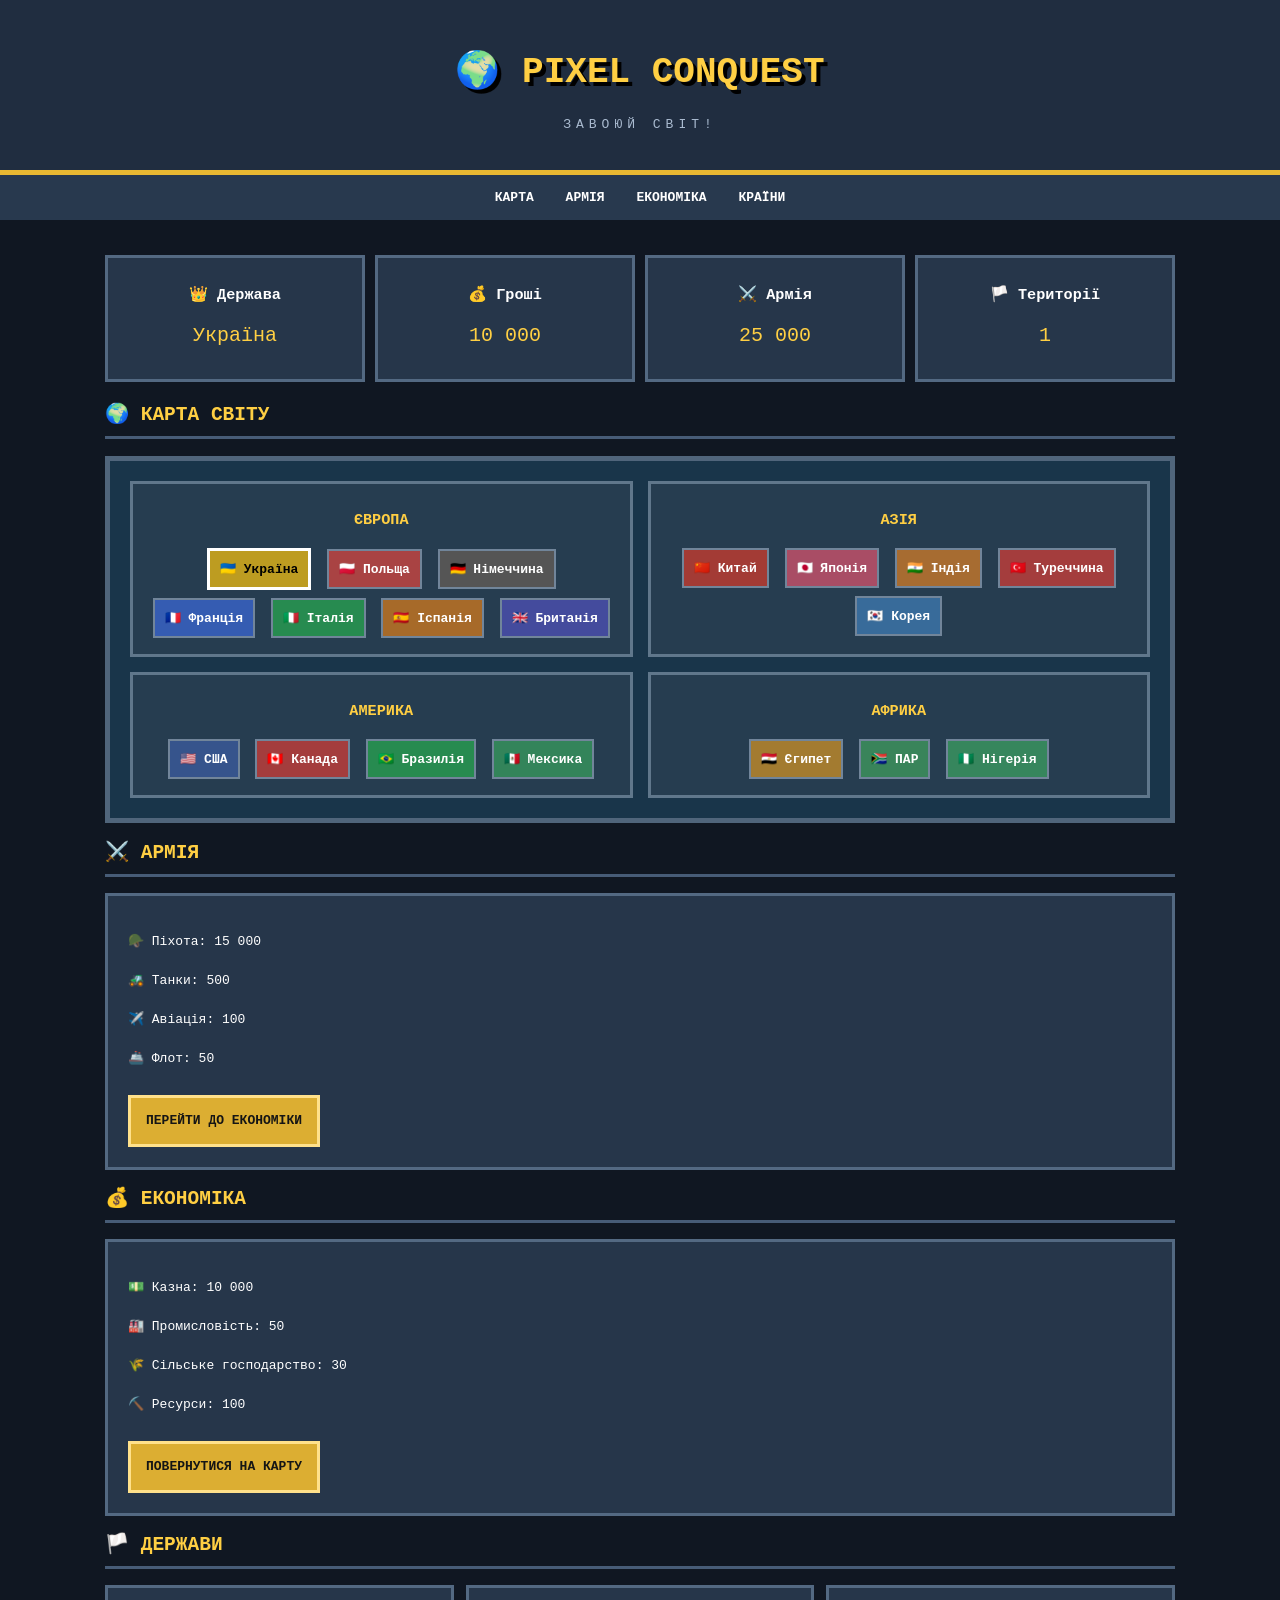
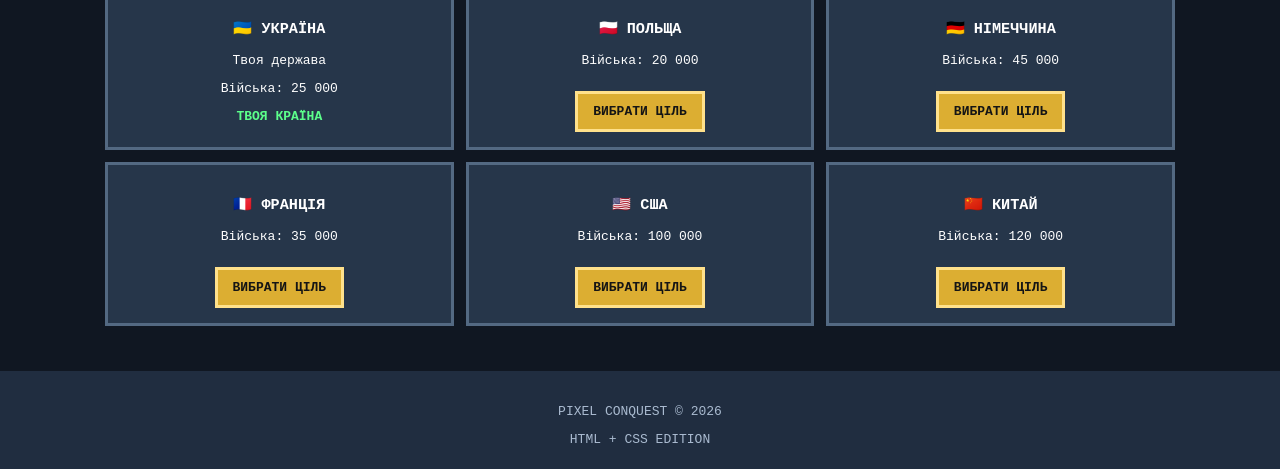
<file: index.html>
<html>

<head>
<meta charset="UTF-8">
<meta name="viewport" content="width=device-width, initial-scale=1.0">
<title>Pixel Conquest</title>
<link rel="stylesheet" href="міша.css">
</head>

<body>

<header>
    <h1>🌍 PIXEL CONQUEST</h1>
    <p>ЗАВОЮЙ СВІТ!</p>
</header>

<nav>
    <a href="#map">КАРТА</a>
    <a href="#army">АРМІЯ</a>
    <a href="#economy">ЕКОНОМІКА</a>
    <a href="#countries">КРАЇНИ</a>
</nav>

<main>

<section class="stats">
    <div class="stat">
        <h3>👑 Держава</h3>
        <p>Україна</p>
    </div>

    <div class="stat">
        <h3>💰 Гроші</h3>
        <p>10 000</p>
    </div>

    <div class="stat">
        <h3>⚔️ Армія</h3>
        <p>25 000</p>
    </div>

    <div class="stat">
        <h3>🏳️ Території</h3>
        <p>1</p>
    </div>
</section>

<section id="map">
    <h2>🌍 КАРТА СВІТУ</h2>

    <div class="map">

        <div class="continent">
            <h3>ЄВРОПА</h3>
            <a class="country ukraine" href="#ukraine">🇺🇦 Україна</a>
            <a class="country poland" href="#poland">🇵🇱 Польща</a>
            <a class="country germany" href="#germany">🇩🇪 Німеччина</a>
            <a class="country france" href="#france">🇫🇷 Франція</a>
            <a class="country italy" href="#italy">🇮🇹 Італія</a>
            <a class="country spain" href="#spain">🇪🇸 Іспанія</a>
            <a class="country uk" href="#uk">🇬🇧 Британія</a>
        </div>

        <div class="continent">
            <h3>АЗІЯ</h3>
            <a class="country china" href="#china">🇨🇳 Китай</a>
            <a class="country japan" href="#japan">🇯🇵 Японія</a>
            <a class="country india" href="#india">🇮🇳 Індія</a>
            <a class="country turkey" href="#turkey">🇹🇷 Туреччина</a>
            <a class="country korea" href="#korea">🇰🇷 Корея</a>
        </div>

        <div class="continent">
            <h3>АМЕРИКА</h3>
            <a class="country usa" href="#usa">🇺🇸 США</a>
            <a class="country canada" href="#canada">🇨🇦 Канада</a>
            <a class="country brazil" href="#brazil">🇧🇷 Бразилія</a>
            <a class="country mexico" href="#mexico">🇲🇽 Мексика</a>
        </div>

        <div class="continent">
            <h3>АФРИКА</h3>
            <a class="country egypt" href="#egypt">🇪🇬 Єгипет</a>
            <a class="country africa" href="#africa">🇿🇦 ПАР</a>
            <a class="country nigeria" href="#nigeria">🇳🇬 Нігерія</a>
        </div>

    </div>
</section>

<section id="army">
    <h2>⚔️ АРМІЯ</h2>

    <div class="panel">
        <p>🪖 Піхота: 15 000</p>
        <p>🚜 Танки: 500</p>
        <p>✈️ Авіація: 100</p>
        <p>🚢 Флот: 50</p>
        <a href="#economy" class="button">ПЕРЕЙТИ ДО ЕКОНОМІКИ</a>
    </div>
</section>

<section id="economy">
    <h2>💰 ЕКОНОМІКА</h2>

    <div class="panel">
        <p>💵 Казна: 10 000</p>
        <p>🏭 Промисловість: 50</p>
        <p>🌾 Сільське господарство: 30</p>
        <p>⛏️ Ресурси: 100</p>
        <a href="#map" class="button">ПОВЕРНУТИСЯ НА КАРТУ</a>
    </div>
</section>

<section id="countries">
    <h2>🏳️ ДЕРЖАВИ</h2>

    <div class="country-list">

        <article id="ukraine">
            <h3>🇺🇦 УКРАЇНА</h3>
            <p>Твоя держава</p>
            <p>Війська: 25 000</p>
            <span class="owned">ТВОЯ КРАЇНА</span>
        </article>

        <article id="poland">
            <h3>🇵🇱 ПОЛЬЩА</h3>
            <p>Війська: 20 000</p>
            <a href="#poland" class="button">ВИБРАТИ ЦІЛЬ</a>
        </article>

        <article id="germany">
            <h3>🇩🇪 НІМЕЧЧИНА</h3>
            <p>Війська: 45 000</p>
            <a href="#germany" class="button">ВИБРАТИ ЦІЛЬ</a>
        </article>

        <article id="france">
            <h3>🇫🇷 ФРАНЦІЯ</h3>
            <p>Війська: 35 000</p>
            <a href="#france" class="button">ВИБРАТИ ЦІЛЬ</a>
        </article>

        <article id="usa">
            <h3>🇺🇸 США</h3>
            <p>Війська: 100 000</p>
            <a href="#usa" class="button">ВИБРАТИ ЦІЛЬ</a>
        </article>

        <article id="china">
            <h3>🇨🇳 КИТАЙ</h3>
            <p>Війська: 120 000</p>
            <a href="#china" class="button">ВИБРАТИ ЦІЛЬ</a>
        </article>

    </div>
</section>

</main>

<footer>
    <p>PIXEL CONQUEST © 2026</p>
    <p>HTML + CSS EDITION</p>
</footer>

</body>
</html>
















































</html>
</file>
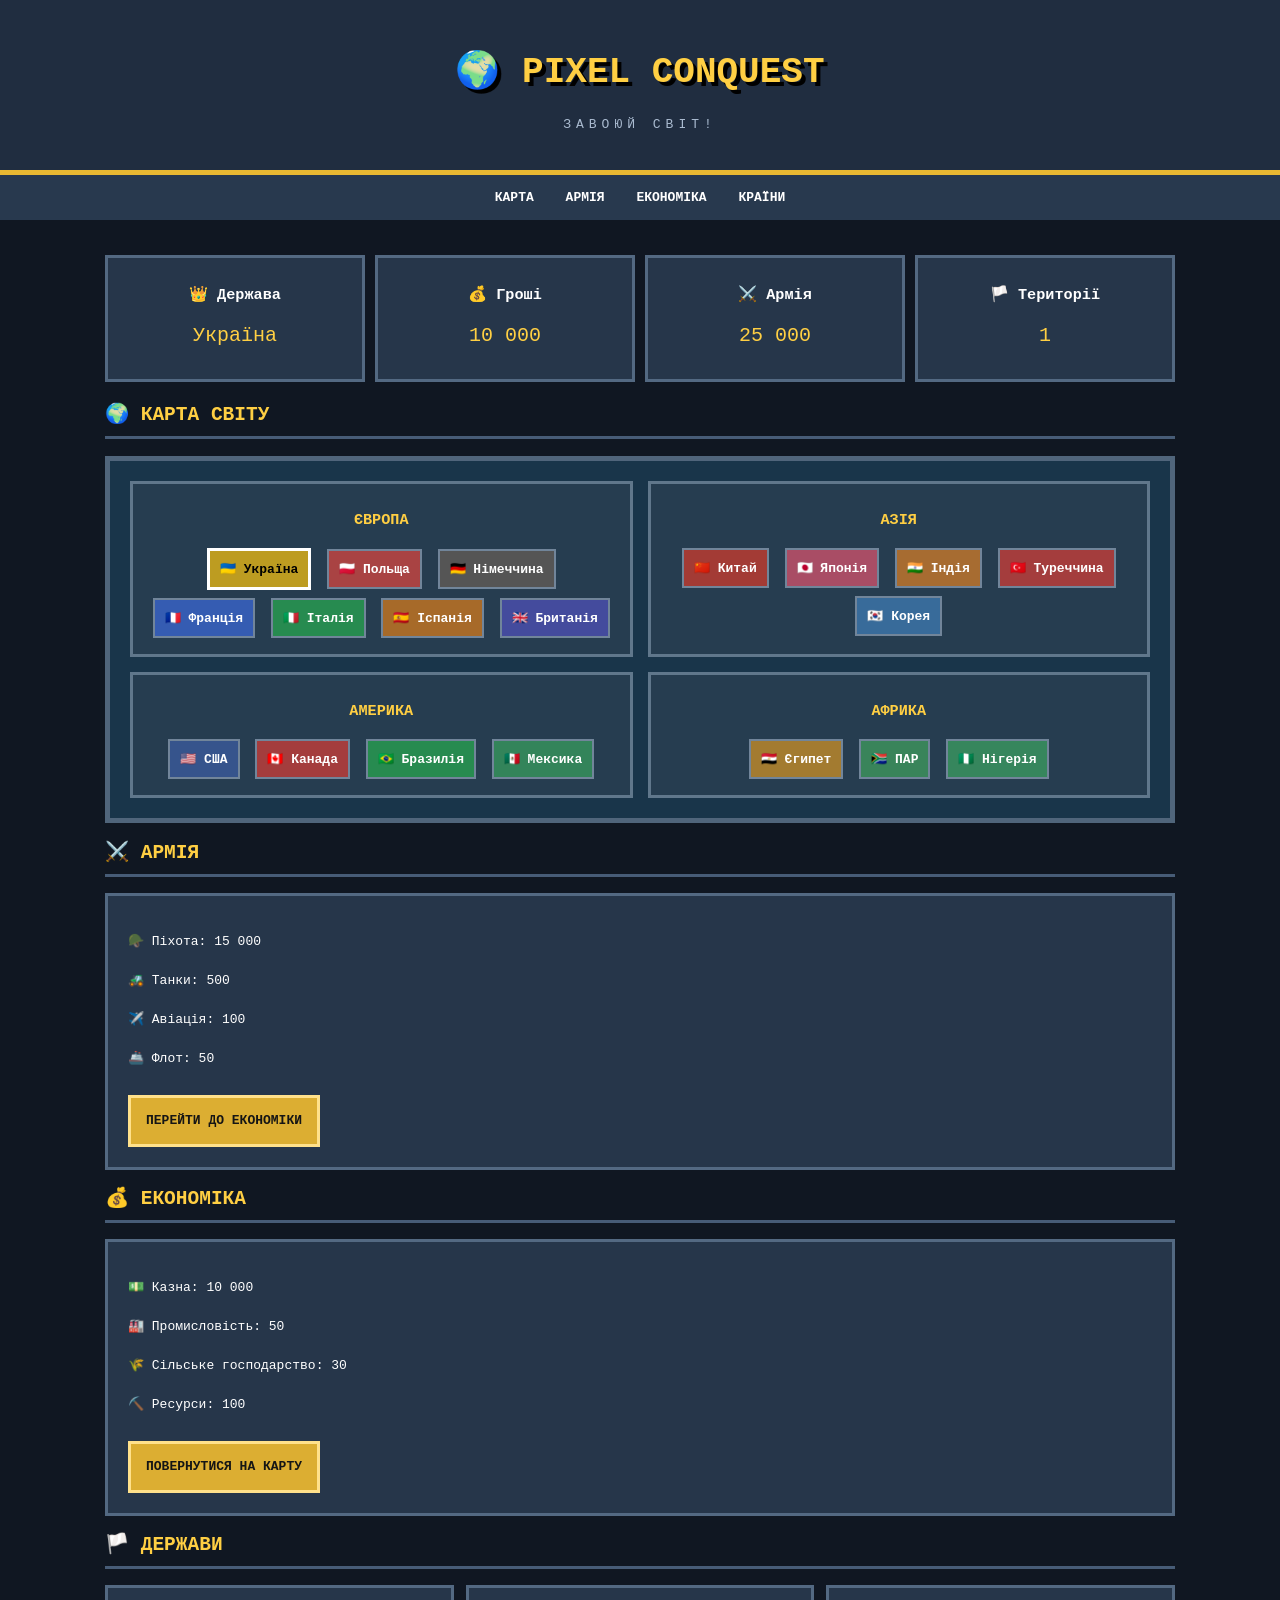
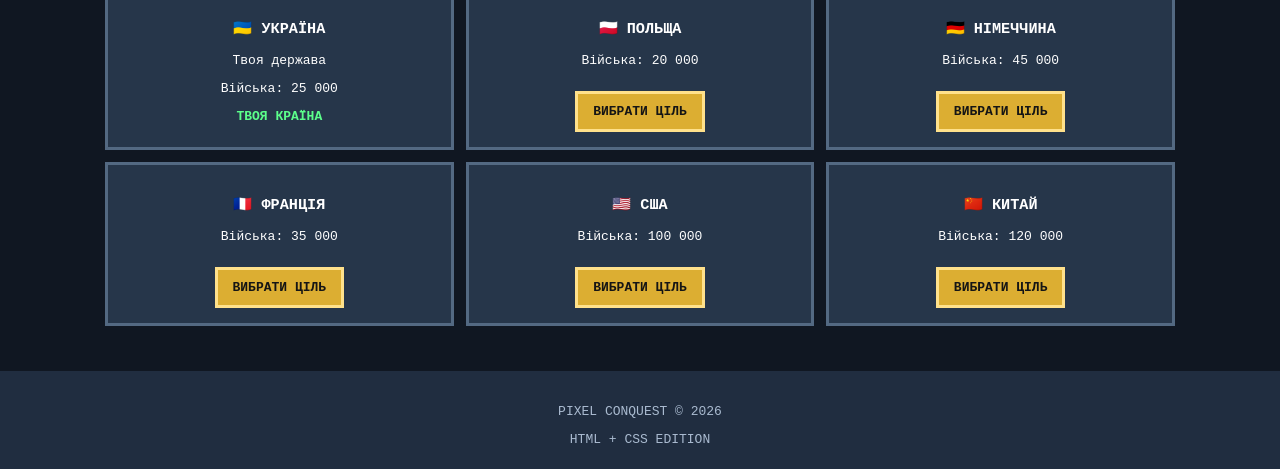
<file: міша12234567890.html>
<html>

<head>
<meta charset="UTF-8">
<meta name="viewport" content="width=device-width, initial-scale=1.0">
<title>Pixel Conquest</title>
<link rel="stylesheet" href="міша.css">
</head>

<body>

<header>
    <h1>🌍 PIXEL CONQUEST</h1>
    <p>ЗАВОЮЙ СВІТ!</p>
</header>

<nav>
    <a href="#map">КАРТА</a>
    <a href="#army">АРМІЯ</a>
    <a href="#economy">ЕКОНОМІКА</a>
    <a href="#countries">КРАЇНИ</a>
</nav>

<main>

<section class="stats">
    <div class="stat">
        <h3>👑 Держава</h3>
        <p>Україна</p>
    </div>

    <div class="stat">
        <h3>💰 Гроші</h3>
        <p>10 000</p>
    </div>

    <div class="stat">
        <h3>⚔️ Армія</h3>
        <p>25 000</p>
    </div>

    <div class="stat">
        <h3>🏳️ Території</h3>
        <p>1</p>
    </div>
</section>

<section id="map">
    <h2>🌍 КАРТА СВІТУ</h2>

    <div class="map">

        <div class="continent">
            <h3>ЄВРОПА</h3>
            <a class="country ukraine" href="#ukraine">🇺🇦 Україна</a>
            <a class="country poland" href="#poland">🇵🇱 Польща</a>
            <a class="country germany" href="#germany">🇩🇪 Німеччина</a>
            <a class="country france" href="#france">🇫🇷 Франція</a>
            <a class="country italy" href="#italy">🇮🇹 Італія</a>
            <a class="country spain" href="#spain">🇪🇸 Іспанія</a>
            <a class="country uk" href="#uk">🇬🇧 Британія</a>
        </div>

        <div class="continent">
            <h3>АЗІЯ</h3>
            <a class="country china" href="#china">🇨🇳 Китай</a>
            <a class="country japan" href="#japan">🇯🇵 Японія</a>
            <a class="country india" href="#india">🇮🇳 Індія</a>
            <a class="country turkey" href="#turkey">🇹🇷 Туреччина</a>
            <a class="country korea" href="#korea">🇰🇷 Корея</a>
        </div>

        <div class="continent">
            <h3>АМЕРИКА</h3>
            <a class="country usa" href="#usa">🇺🇸 США</a>
            <a class="country canada" href="#canada">🇨🇦 Канада</a>
            <a class="country brazil" href="#brazil">🇧🇷 Бразилія</a>
            <a class="country mexico" href="#mexico">🇲🇽 Мексика</a>
        </div>

        <div class="continent">
            <h3>АФРИКА</h3>
            <a class="country egypt" href="#egypt">🇪🇬 Єгипет</a>
            <a class="country africa" href="#africa">🇿🇦 ПАР</a>
            <a class="country nigeria" href="#nigeria">🇳🇬 Нігерія</a>
        </div>

    </div>
</section>

<section id="army">
    <h2>⚔️ АРМІЯ</h2>

    <div class="panel">
        <p>🪖 Піхота: 15 000</p>
        <p>🚜 Танки: 500</p>
        <p>✈️ Авіація: 100</p>
        <p>🚢 Флот: 50</p>
        <a href="#economy" class="button">ПЕРЕЙТИ ДО ЕКОНОМІКИ</a>
    </div>
</section>

<section id="economy">
    <h2>💰 ЕКОНОМІКА</h2>

    <div class="panel">
        <p>💵 Казна: 10 000</p>
        <p>🏭 Промисловість: 50</p>
        <p>🌾 Сільське господарство: 30</p>
        <p>⛏️ Ресурси: 100</p>
        <a href="#map" class="button">ПОВЕРНУТИСЯ НА КАРТУ</a>
    </div>
</section>

<section id="countries">
    <h2>🏳️ ДЕРЖАВИ</h2>

    <div class="country-list">

        <article id="ukraine">
            <h3>🇺🇦 УКРАЇНА</h3>
            <p>Твоя держава</p>
            <p>Війська: 25 000</p>
            <span class="owned">ТВОЯ КРАЇНА</span>
        </article>

        <article id="poland">
            <h3>🇵🇱 ПОЛЬЩА</h3>
            <p>Війська: 20 000</p>
            <a href="#poland" class="button">ВИБРАТИ ЦІЛЬ</a>
        </article>

        <article id="germany">
            <h3>🇩🇪 НІМЕЧЧИНА</h3>
            <p>Війська: 45 000</p>
            <a href="#germany" class="button">ВИБРАТИ ЦІЛЬ</a>
        </article>

        <article id="france">
            <h3>🇫🇷 ФРАНЦІЯ</h3>
            <p>Війська: 35 000</p>
            <a href="#france" class="button">ВИБРАТИ ЦІЛЬ</a>
        </article>

        <article id="usa">
            <h3>🇺🇸 США</h3>
            <p>Війська: 100 000</p>
            <a href="#usa" class="button">ВИБРАТИ ЦІЛЬ</a>
        </article>

        <article id="china">
            <h3>🇨🇳 КИТАЙ</h3>
            <p>Війська: 120 000</p>
            <a href="#china" class="button">ВИБРАТИ ЦІЛЬ</a>
        </article>

    </div>
</section>

</main>

<footer>
    <p>PIXEL CONQUEST © 2026</p>
    <p>HTML + CSS EDITION</p>
</footer>

</body>
</html>
















































</html>
</file>
<file: міша.css>
* {
    box-sizing: border-box;
}

body {
    margin: 0;
    background: #101722;
    color: white;
    font-family: monospace;
    image-rendering: pixelated;
}

header {
    background: #202d40;
    text-align: center;
    padding: 25px;
    border-bottom: 5px solid #e9b832;
}

header h1 {
    color: #ffcf43;
    font-size: 36px;
    text-shadow: 4px 4px #000;
}

header p {
    letter-spacing: 5px;
    color: #aabbd0;
}

nav {
    background: #28394e;
    padding: 15px;
    text-align: center;
}

nav a {
    color: white;
    text-decoration: none;
    margin: 12px;
    font-weight: bold;
}

nav a:hover {
    color: #ffcf43;
}

main {
    max-width: 1100px;
    margin: auto;
    padding: 15px;
}

h2 {
    color: #ffcf43;
    border-bottom: 3px solid #475c77;
    padding-bottom: 10px;
}

.stats {
    display: grid;
    grid-template-columns: repeat(4, 1fr);
    gap: 10px;
    margin: 20px 0;
}

.stat {
    background: #26364a;
    border: 3px solid #536982;
    padding: 12px;
    text-align: center;
}

.stat p {
    color: #ffcf43;
    font-size: 20px;
}

.map {
    background: #19354a;
    border: 5px solid #50657b;
    padding: 20px;
    display: grid;
    grid-template-columns: repeat(2, 1fr);
    gap: 15px;
}

.continent {
    background: #263d50;
    border: 3px solid #60778b;
    padding: 12px;
    text-align: center;
}

.continent h3 {
    color: #ffcf43;
}

.country {
    display: inline-block;
    padding: 10px;
    margin: 4px;
    background: #42576d;
    color: white;
    text-decoration: none;
    border: 2px solid #71859a;
    font-weight: bold;
}

.country:hover {
    background: #e9b832;
    color: black;
}

.ukraine {
    background: #bd9c21;
    color: black;
    border: 3px solid white;
}

.poland { background: #a94343; }
.germany { background: #555; }
.france { background: #355cb2; }
.italy { background: #278b50; }
.spain { background: #a76a29; }
.uk { background: #444b9d; }
.china { background: #a33b35; }
.japan { background: #a94d65; }
.india { background: #a76c31; }
.turkey { background: #a43d3d; }
.korea { background: #386b9a; }
.usa { background: #36548c; }
.canada { background: #a43d3d; }
.brazil { background: #278b50; }
.mexico { background: #33845a; }
.egypt { background: #a37b30; }
.africa { background: #39845a; }
.nigeria { background: #36865d; }

.panel {
    background: #26364a;
    border: 3px solid #536982;
    padding: 20px;
    line-height: 2;
}

.button {
    display: inline-block;
    padding: 10px 15px;
    background: #dcae32;
    color: #151515;
    text-decoration: none;
    font-weight: bold;
    border: 3px solid #ffe18b;
    margin-top: 10px;
}

.button:hover {
    background: #ffe18b;
}

.country-list {
    display: grid;
    grid-template-columns: repeat(3, 1fr);
    gap: 12px;
}

.country-list article {
    background: #26364a;
    border: 3px solid #536982;
    padding: 15px;
    text-align: center;
    scroll-margin-top: 20px;
}

.owned {
    color: #5cff8b;
    font-weight: bold;
}

footer {
    background: #202d40;
    padding: 20px;
    text-align: center;
    margin-top: 30px;
    color: #aabbd0;
}

@media(max-width: 650px) {
    .stats {
        grid-template-columns: repeat(2, 1fr);
    }

    .map {
        grid-template-columns: 1fr;
    }

    .country-list {
        grid-template-columns: 1fr;
    }

    header h1 {
        font-size: 25px;
    }

    nav a {
        display: inline-block;
        margin: 7px;
    }
}
</file>
